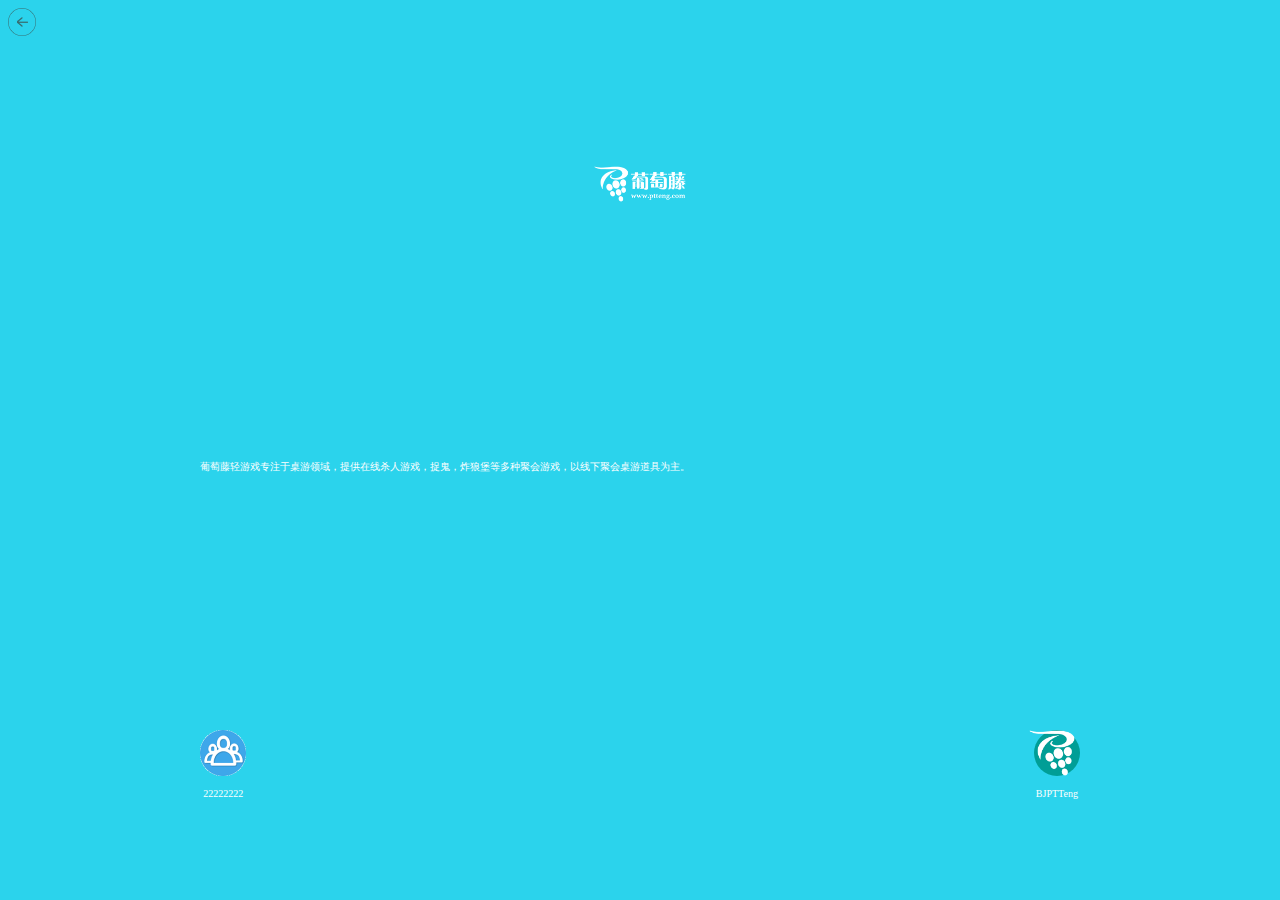
<file: task3/index.html>
<!DOCTYPE html>
<html lang="en">

<head>
    <meta charset="UTF-8">
    <meta name="viewport" content="width=device-width, initial-scale=1.0">
    <title>葡萄藤</title>
    <link rel="stylesheet" href="static.css">
</head>

<body>
    <div>
        <img alt=" " src="source/back_logo.png" style="width: 2.75rem; height: 2.75rem; border-width: 0px;">
    </div>

    <div class="main_content">
        <img alt=" " src="source/cite_logo.png" style="width: 9.25rem; height: 3.6rem; border-width: 0px;">
    </div>

    <div class="main_content">
        <p class="letter" style="text-align: left;">葡萄藤轻游戏专注于桌游领域，提供在线杀人游戏，捉鬼，炸狼堡等多种聚会游戏，以线下聚会桌游道具为主。</p>
    </div>

    <div class="main_content">
        <div class="bottom_logo" style="float: left;">
            <img alt=" " src="source/left_logo.png" class="left_logo">
            <p class="letter">22222222</p>
        </div>
        
        <div class="bottom_logo" style="float: right;">
            <img alt=" " src="source/right_logo.png" class="right_logo">
            <p class="letter">BJPTTeng</p>
        </div>
        
    </div>
</body>

</html>
</file>
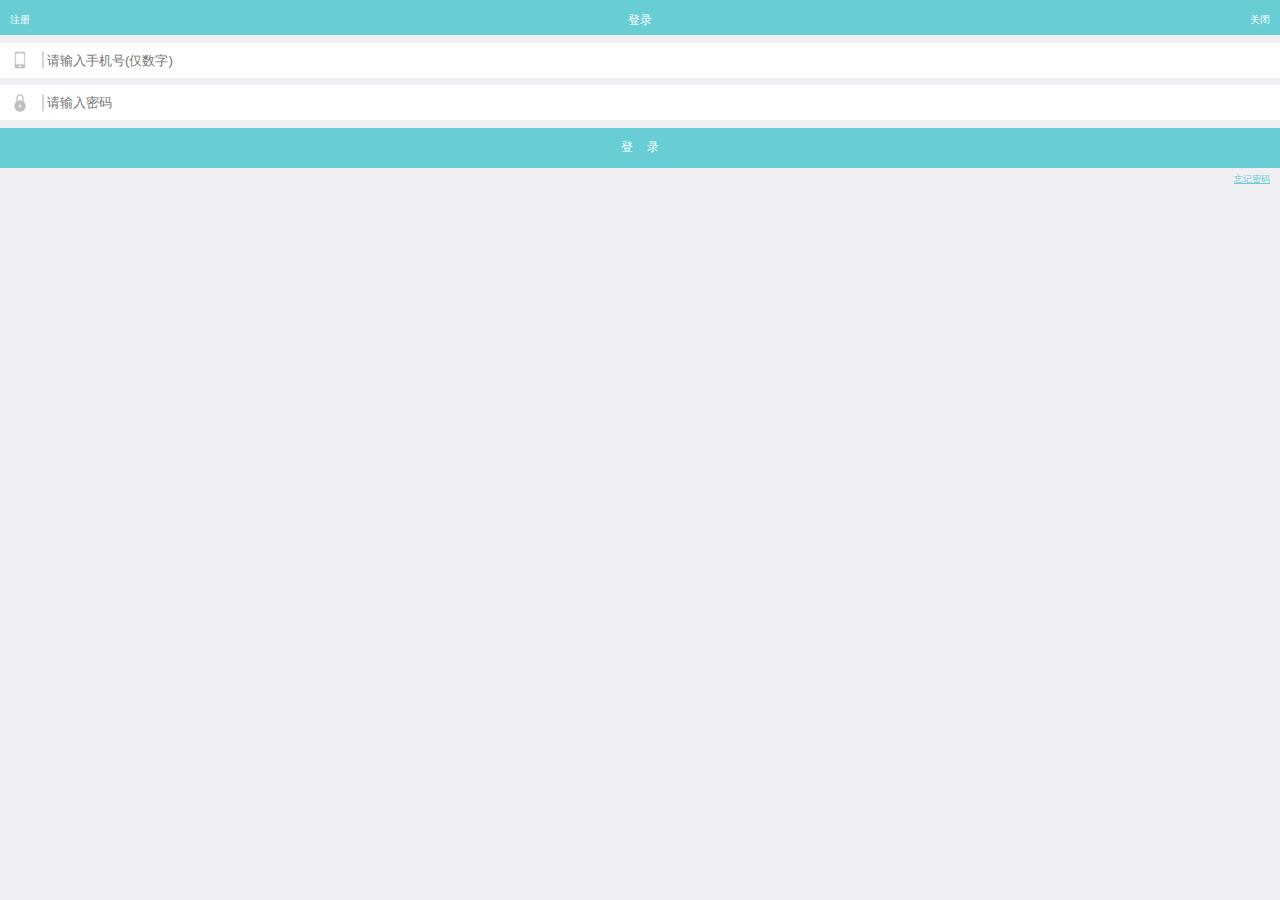
<file: task4/index.html>
<!DOCTYPE html>
<html lang="zh">

<head>
    <meta charset="UTF-8">
    <meta name="viewport" content="width=device-width, initial-scale=1.0">
    <title>登录页</title>
    <link rel="stylesheet" href="static.css">
</head>

<body>
    <header class="top">
        <div class="left_top">注册</div>
        <div class="center_top">登录</div>
        <div class="right_top">关闭</div>
    </header>

    <form action="" method="get">
        <div class="account">
            <img src="source/account_logo.png" alt="little phone" class="icons">
            <img src="source/line_logo.png" alt="vertical line" class="icons">
            <input type="text" placeholder="请输入手机号(仅数字)" pattern="[0-9]+" maxlength=11  class="enter">
        </div>

        <div class="passwd">
            <img src="source/passwd_logo.png" alt="little lock" class="icons">
            <img src="source/line_logo.png" alt="vertical line" class="icons">
            <input type="password" name="passwd" id="" placeholder="请输入密码" maxlength=11 class="enter">
        </div>

        <input type="submit" value="登    录" class="bottom">
    </form>

    <div class="forget_passwd">
        <a href="https://github.com/Ann-Holmes/it_css/tree/master/task4" target="_blank">忘记密码</a>
    </div>
</body>

</html>
</file>
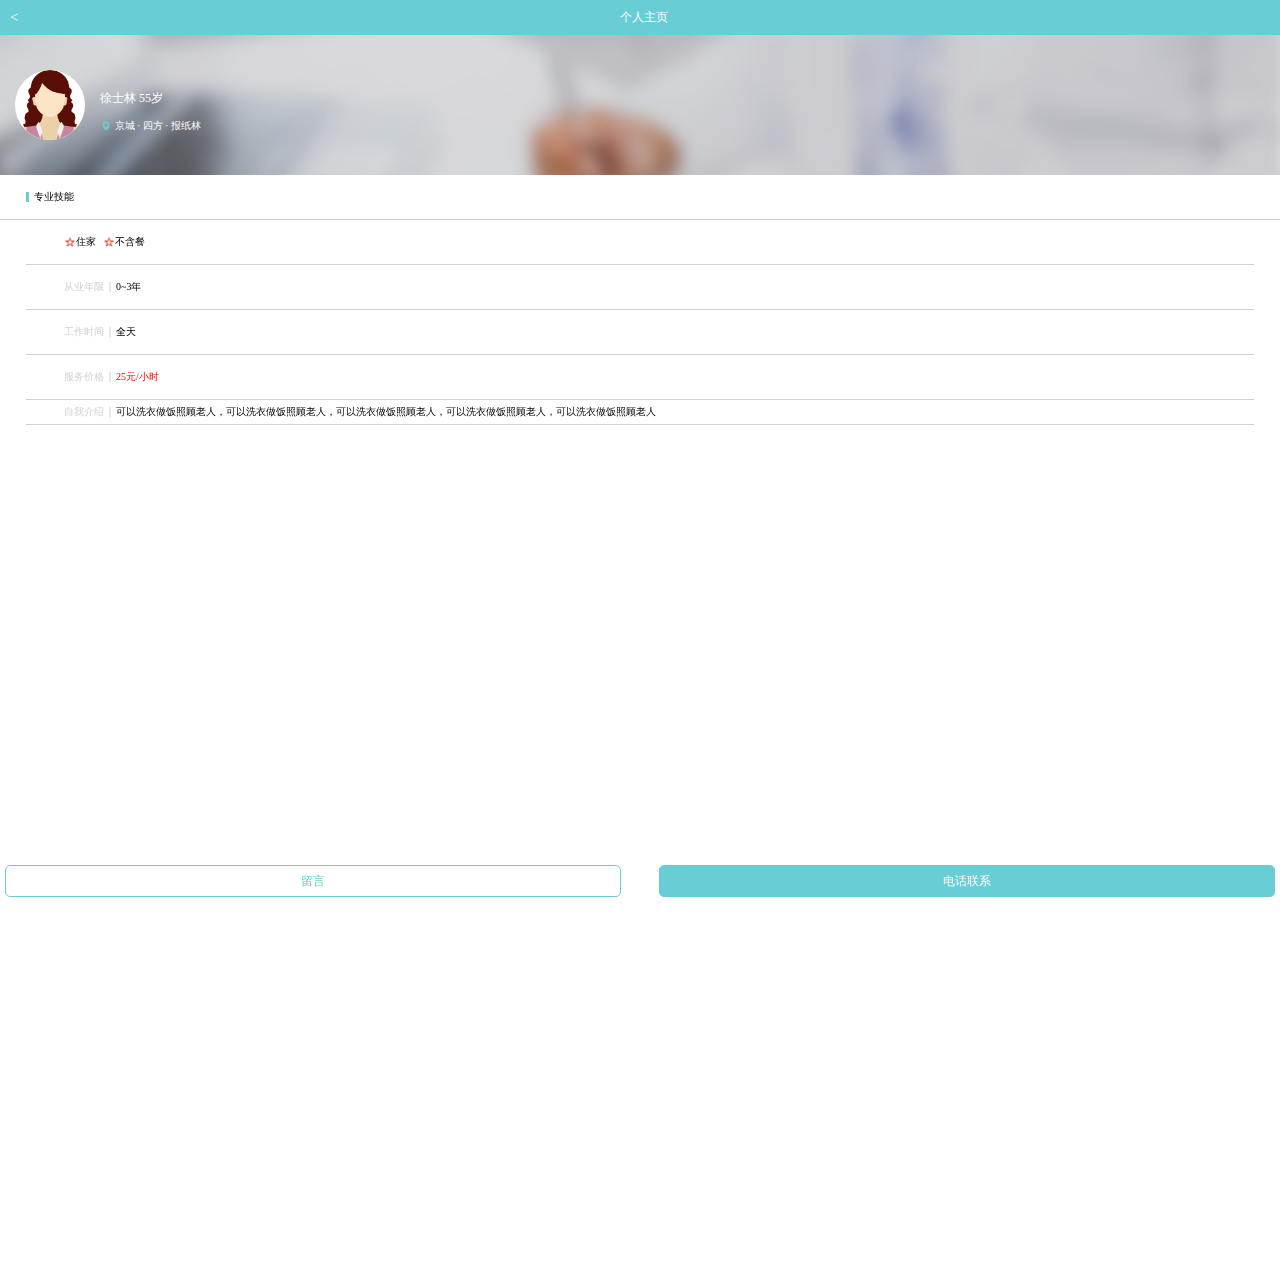
<file: task5/index.html>
<!DOCTYPE html>
<html lang="zh">

<head>
    <meta charset="UTF-8">
    <meta name="viewport" content="width=device-width, initial-scale=1.0">
    <title>护工页面</title>
    <link rel="stylesheet" href="style.css">
</head>

<body class="container">
    <header class="header">
        <p class="left_top">&lt;</p>
        <p class="center_top">个人主页</p>
        <p></p>
    </header>
    <!-- 为了保证上下固定, 中间滚动, 所以必须要使用mian标签 -->
    <div class="main"> 
        <div class="simple_intro">
            <img src="source/avatar.png" alt="avatar" class="avatar">
            <div>
                <p class="name">徐士林&nbsp;55岁</p>
                <img src="source/location.png" align="absmiddle" alt="location icon" class="icons">
                京城&nbsp;&middot;&nbsp;四方&nbsp;&middot;&nbsp;报纸林
            </div>
        </div>
        <div class="border_skill">
            <div class="skill">
                <div style="background-color: #68cdd5; width: 0.3rem; height: 1rem; float: left;"></div>
                &nbsp;&nbsp;专业技能
            </div>
        </div>
        <div class="border_content">
            <div class="content">
                <img src="source/pentangle.png" alt="star" class="icons"> 住家&nbsp;&nbsp;&nbsp;
                <img src="source/pentangle.png" alt="star" class="icons"> 不含餐
            </div>
        </div>
        <div class="border_content">
            <div class="sub_content">
                <p class="items_left">从业年限</p>
                <img src="source/line.png" alt="vertical line" class="icons">
                <p>0~3年</p>
            </div>
        </div>
        <div class="border_content">
            <div class="sub_content">
                <p class="items_left">工作时间</p>
                <img src="source/line.png" alt="vertical line" class="icons">
                <p>全天</p>
            </div>
        </div>
        <div class="border_content">
            <div class="sub_content">
                <p class="items_left">服务价格</p>
                <img src="source/line.png" alt="vertical line" class="icons">
                <p class="price">25元/小时</p>
            </div>
        </div>
        <div class="border_content">
            <div class="sub_content">
                <div class="items_left">自我介绍</div>
                <img src="source/line.png" alt="vertical line" class="icons">
                <div class="items_right">可以洗衣做饭照顾老人，可以洗衣做饭照顾老人，可以洗衣做饭照顾老人，可以洗衣做饭照顾老人，可以洗衣做饭照顾老人</div>
            </div>
        </div>
    </div>
    <footer class="footer">
        <div class="bottom_left">留言</div>
        <div class="bottom_right">电话联系</div>
    </footer>
</body>

</html>
</file>
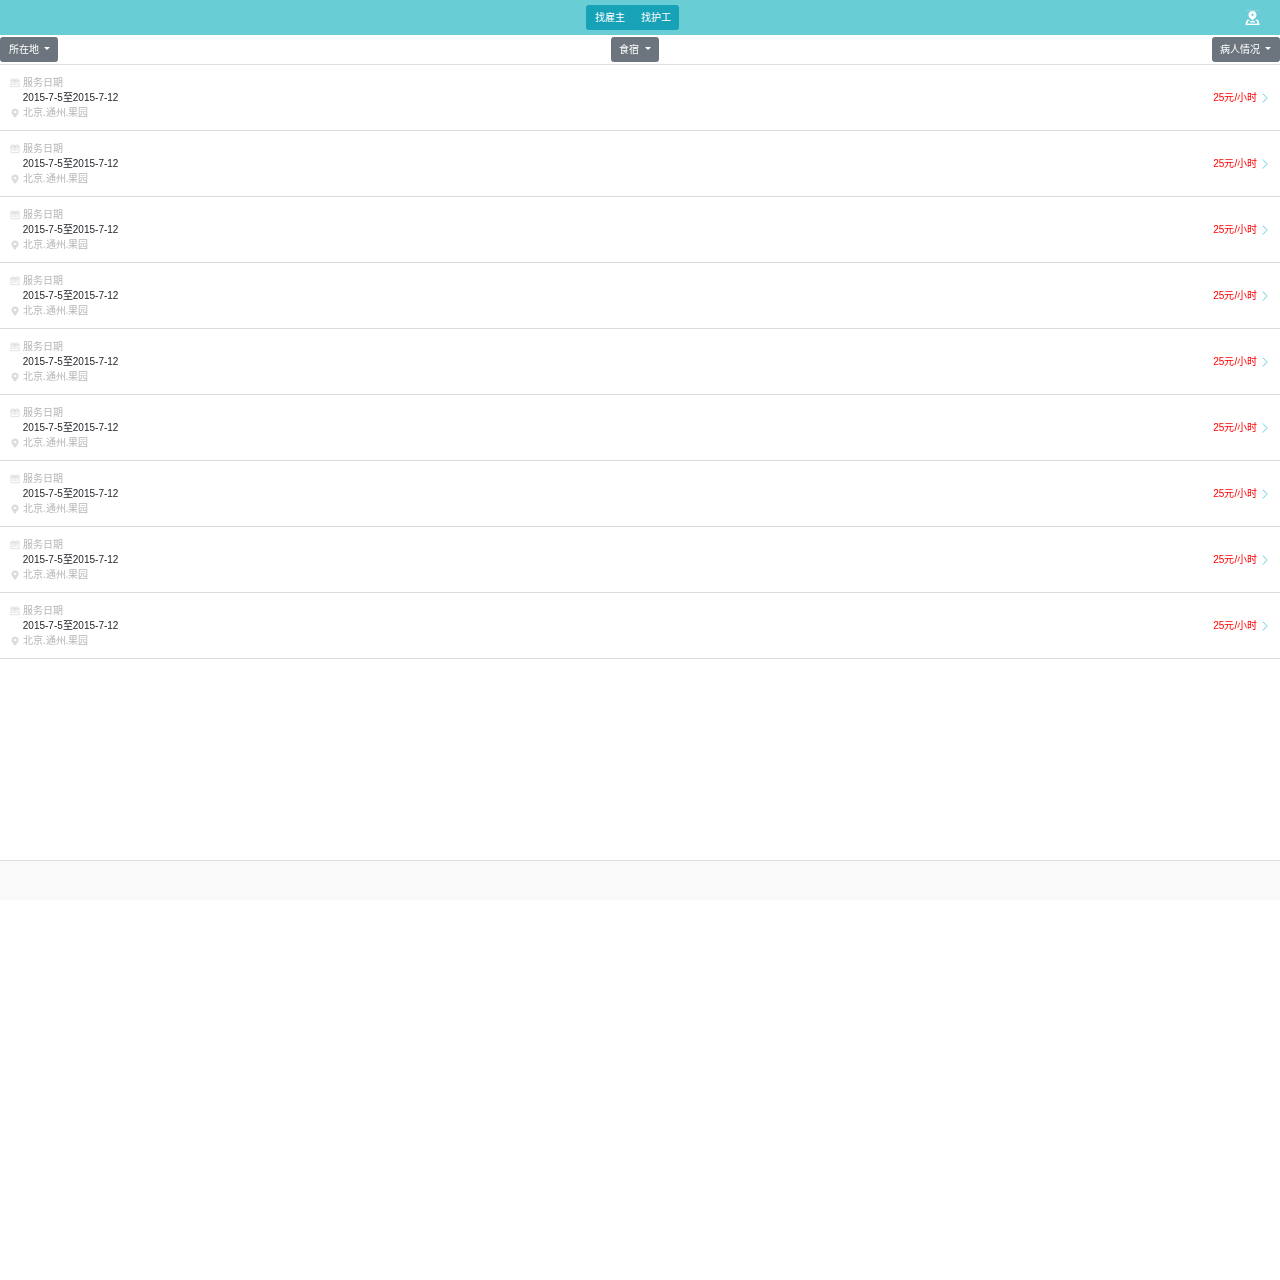
<file: task6/index.html>
<!DOCTYPE html>
<html lang="zh-CN">

<head>
    <meta charset="utf-8">
    <meta http-equiv="X-UA-Compatible" content="IE=edge">
    <meta name="viewport" content="width=device-width, initial-scale=1">
    <!-- 上述3个meta标签*必须*放在最前面，任何其他内容都*必须*跟随其后！ -->
    <title>护工列表</title>

    <!-- Bootstrap -->
    <link href="css/bootstrap.min.css" rel="stylesheet">
    <link rel="stylesheet" href="css/bootstrap-grid.min.css">
    <link rel="stylesheet" href="style.css">
    <!-- HTML5 shim 和 Respond.js 是为了让 IE8 支持 HTML5 元素和媒体查询（media queries）功能 -->
    <!-- 警告：通过 file:// 协议（就是直接将 html 页面拖拽到浏览器中）访问页面时 Respond.js 不起作用 -->
    <!--[if lt IE 9]>
      <script src="https://cdn.jsdelivr.net/npm/html5shiv@3.7.3/dist/html5shiv.min.js"></script>
      <script src="https://cdn.jsdelivr.net/npm/respond.js@1.4.2/dest/respond.min.js"></script>
    <![endif]-->
</head>

<body class="my_container">
    <nav class="header bar">
        <div class="left_top"></div>
        <div class="btn-group" role="group" aria-label="Basic example">
            <button type="button" class="btn btn-info">找雇主</button>
            <button type="button" class="btn btn-info">找护工</button>
        </div>
        <div class="icons map_location"></div>
    </nav>
    <nav class="header status">
        <button class="btn btn-secondary dropdown-toggle" type="button">
            所在地
        </button>
        <button class="btn btn-secondary dropdown-toggle" type="button">
            食宿
        </button>
        <button class="btn btn-secondary dropdown-toggle" type="button">
            病人情况
        </button>
    </nav>
    <div class="main">
        <div class="items">
            <div class="date-and-location">
                <div class="icons calender"></div>&nbsp;服务日期
            </div>
            <div style="display: flex;justify-content: space-between;">
                <div class="details details-left">
                    <div class="blank"></div>&nbsp;2015-7-5至2015-7-12
                </div>
                <div class="details details-right red">
                    25元/小时&nbsp;<div class="icons arrow"></div>
                </div>
            </div>
            <div class="date-and-location">
                <div class="icons location"></div>&nbsp;北京.通州.果园
            </div>
        </div>
        <div class="items">
            <div class="date-and-location">
                <div class="icons calender"></div>&nbsp;服务日期
            </div>
            <div style="display: flex;justify-content: space-between;">
                <div class="details details-left">
                    <div class="blank"></div>&nbsp;2015-7-5至2015-7-12
                </div>
                <div class="details details-right red">
                    25元/小时&nbsp;<div class="icons arrow"></div>
                </div>
            </div>
            <div class="date-and-location">
                <div class="icons location"></div>&nbsp;北京.通州.果园
            </div>
        </div>
        <div class="items">
            <div class="date-and-location">
                <div class="icons calender"></div>&nbsp;服务日期
            </div>
            <div style="display: flex;justify-content: space-between;">
                <div class="details details-left">
                    <div class="blank"></div>&nbsp;2015-7-5至2015-7-12
                </div>
                <div class="details details-right red">
                    25元/小时&nbsp;<div class="icons arrow"></div>
                </div>
            </div>
            <div class="date-and-location">
                <div class="icons location"></div>&nbsp;北京.通州.果园
            </div>
        </div>
        <div class="items">
            <div class="date-and-location">
                <div class="icons calender"></div>&nbsp;服务日期
            </div>
            <div style="display: flex;justify-content: space-between;">
                <div class="details details-left">
                    <div class="blank"></div>&nbsp;2015-7-5至2015-7-12
                </div>
                <div class="details details-right red">
                    25元/小时&nbsp;<div class="icons arrow"></div>
                </div>
            </div>
            <div class="date-and-location">
                <div class="icons location"></div>&nbsp;北京.通州.果园
            </div>
        </div>
        <div class="items">
            <div class="date-and-location">
                <div class="icons calender"></div>&nbsp;服务日期
            </div>
            <div style="display: flex;justify-content: space-between;">
                <div class="details details-left">
                    <div class="blank"></div>&nbsp;2015-7-5至2015-7-12
                </div>
                <div class="details details-right red">
                    25元/小时&nbsp;<div class="icons arrow"></div>
                </div>
            </div>
            <div class="date-and-location">
                <div class="icons location"></div>&nbsp;北京.通州.果园
            </div>
        </div>
        <div class="items">
            <div class="date-and-location">
                <div class="icons calender"></div>&nbsp;服务日期
            </div>
            <div style="display: flex;justify-content: space-between;">
                <div class="details details-left">
                    <div class="blank"></div>&nbsp;2015-7-5至2015-7-12
                </div>
                <div class="details details-right red">
                    25元/小时&nbsp;<div class="icons arrow"></div>
                </div>
            </div>
            <div class="date-and-location">
                <div class="icons location"></div>&nbsp;北京.通州.果园
            </div>
        </div>
        <div class="items">
            <div class="date-and-location">
                <div class="icons calender"></div>&nbsp;服务日期
            </div>
            <div style="display: flex;justify-content: space-between;">
                <div class="details details-left">
                    <div class="blank"></div>&nbsp;2015-7-5至2015-7-12
                </div>
                <div class="details details-right red">
                    25元/小时&nbsp;<div class="icons arrow"></div>
                </div>
            </div>
            <div class="date-and-location">
                <div class="icons location"></div>&nbsp;北京.通州.果园
            </div>
        </div>
        <div class="items">
            <div class="date-and-location">
                <div class="icons calender"></div>&nbsp;服务日期
            </div>
            <div style="display: flex;justify-content: space-between;">
                <div class="details details-left">
                    <div class="blank"></div>&nbsp;2015-7-5至2015-7-12
                </div>
                <div class="details details-right red">
                    25元/小时&nbsp;<div class="icons arrow"></div>
                </div>
            </div>
            <div class="date-and-location">
                <div class="icons location"></div>&nbsp;北京.通州.果园
            </div>
        </div>
        <div class="items">
            <div class="date-and-location">
                <div class="icons calender"></div>&nbsp;服务日期
            </div>
            <div style="display: flex;justify-content: space-between;">
                <div class="details details-left">
                    <div class="blank"></div>&nbsp;2015-7-5至2015-7-12
                </div>
                <div class="details details-right red">
                    25元/小时&nbsp;<div class="icons arrow"></div>
                </div>
            </div>
            <div class="date-and-location">
                <div class="icons location"></div>&nbsp;北京.通州.果园
            </div>
        </div>
    </div>

    <footer class="footer"></footer>

    <!-- jQuery (Bootstrap 的所有 JavaScript 插件都依赖 jQuery，所以必须放在前边) -->
    <script src="https://cdn.jsdelivr.net/npm/jquery@1.12.4/dist/jquery.min.js"></script>
    <!-- 加载 Bootstrap 的所有 JavaScript 插件。你也可以根据需要只加载单个插件。 -->
    <script src="js/bootstrap.min.js"></script>
</body>

</html>
</file>
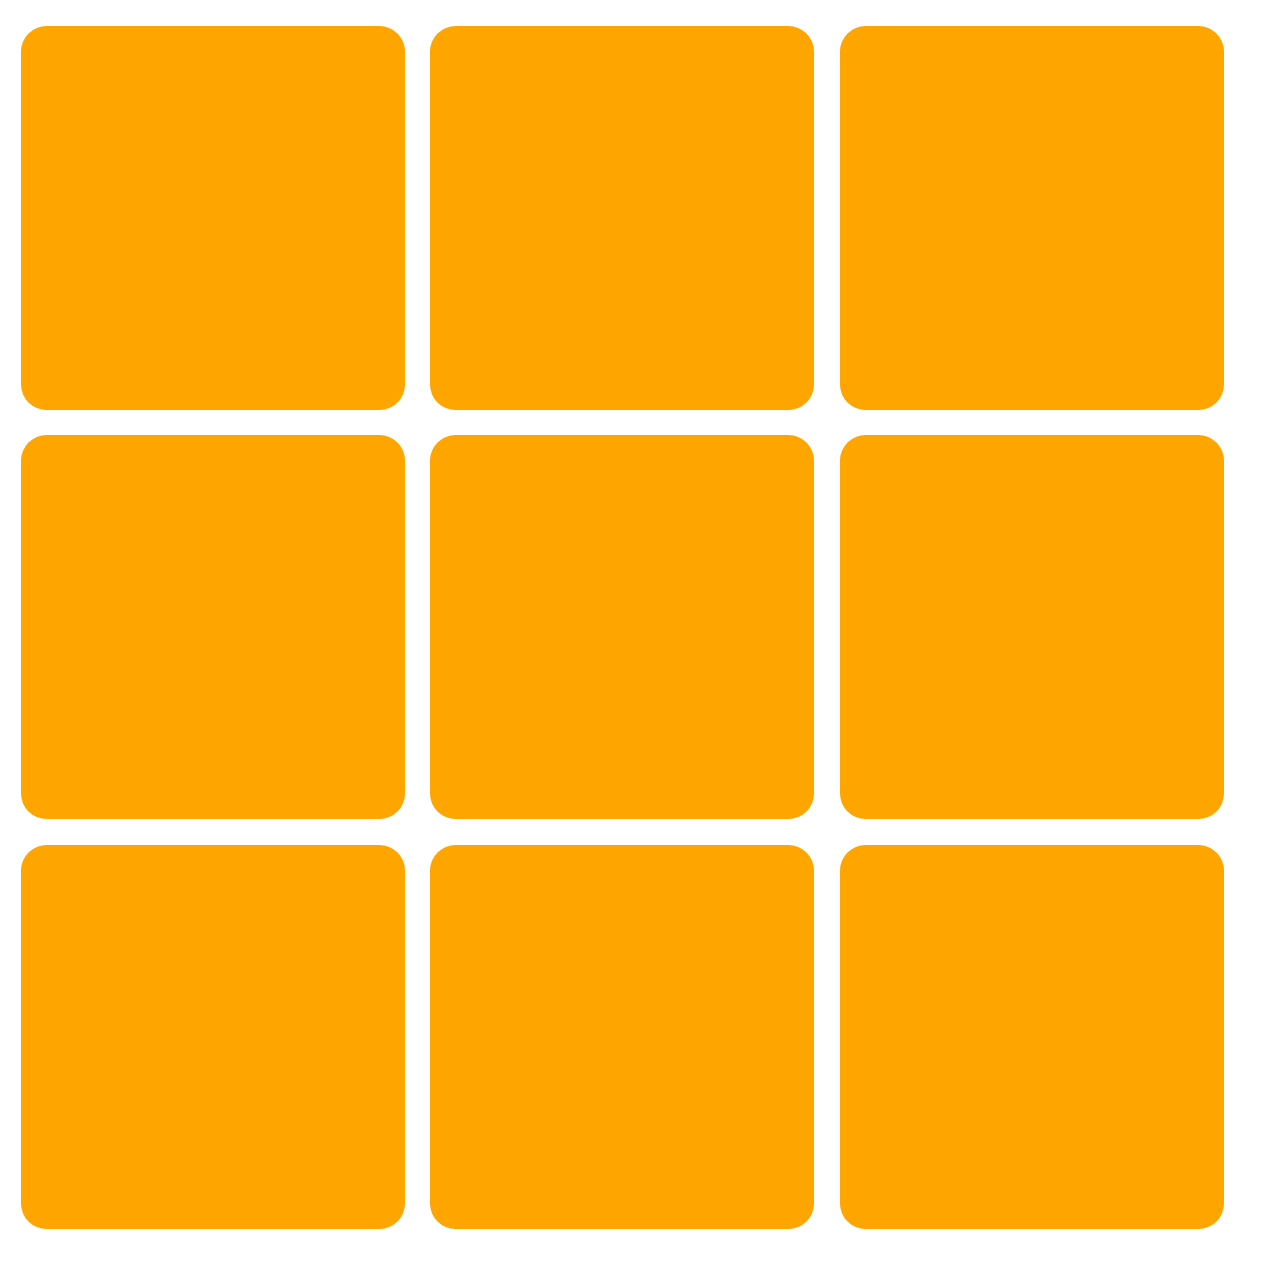
<file: task1/code/index.html>
<!DOCTYPE html>
<html lang="en">

<head>
    <meta charset="UTF-8">
    <meta name="viewport" content="width=device-width, initial-scale=1.0">
    <title>task1</title>
    <link rel="stylesheet" href="static.css">
</head>

<body>
    <div class='self_fit'>
        <div class="row_blank">
            <div class="col_blank"></div>
            <div class="col_blank"></div>
            <div class="col_blank"></div>
        </div>

        <div class="row_blank">
            <div class="col_blank"></div>
            <div class="col_blank"></div>
            <div class="col_blank"></div>
        </div>

        <div class="row_blank">
            <div class="col_blank"></div>
            <div class="col_blank"></div>
            <div class="col_blank"></div>
        </div>
    </div>
</body>

</html>
</file>
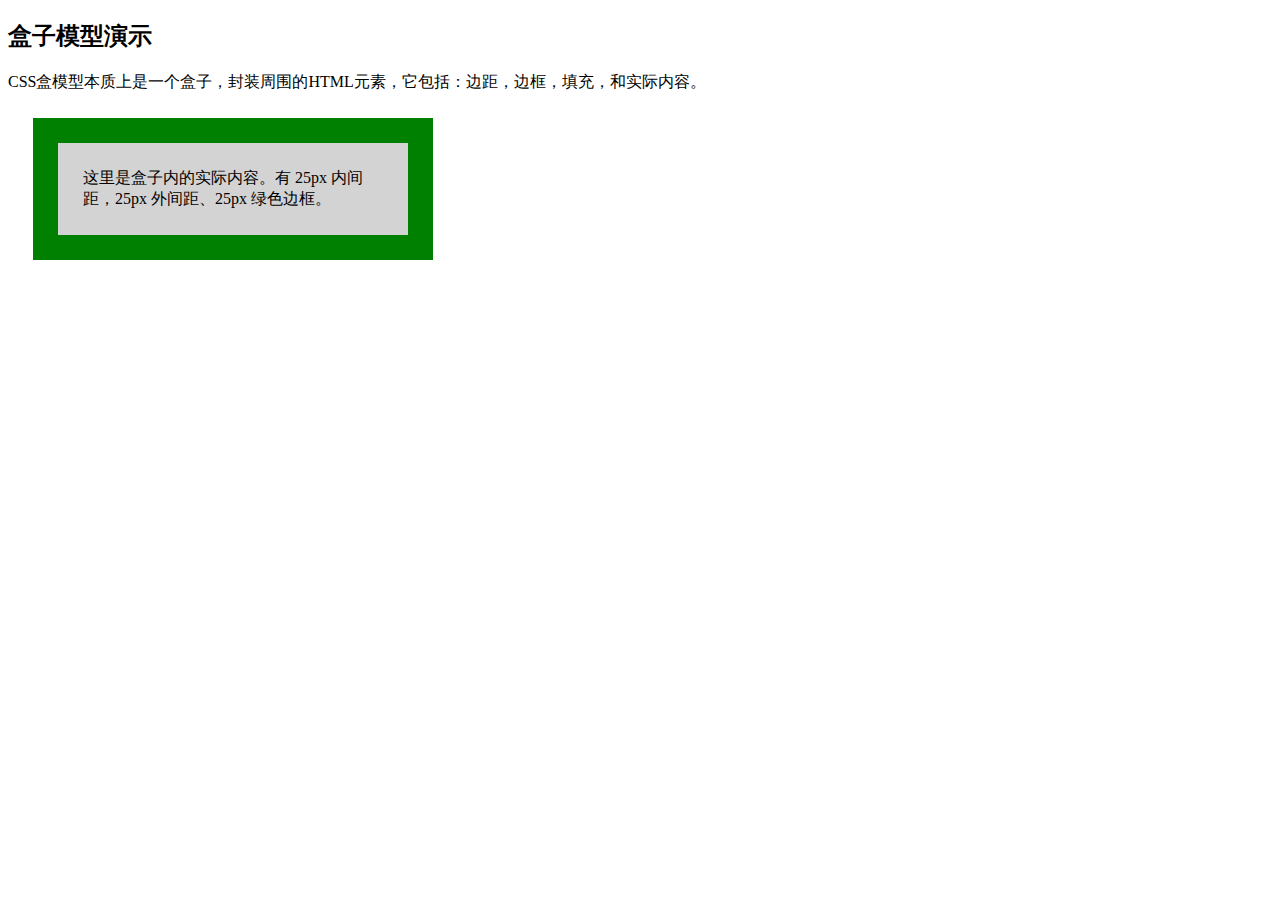
<file: task1/my_trying_code/box_model.html>
<!DOCTYPE html>
<html lang="en">

<head>
    <meta charset="UTF-8">
    <meta name="viewport" content="width=device-width, initial-scale=1.0">
    <title>Document</title>
    <title>菜鸟教程(runoob.com)</title>
    <style>
        div {
            background-color: lightgrey;
            width: 300px;
            border: 25px solid green;
            padding: 25px;
            margin: 25px;
        }
    </style>

</head>

<body>

    <h2>盒子模型演示</h2>

    <p>CSS盒模型本质上是一个盒子，封装周围的HTML元素，它包括：边距，边框，填充，和实际内容。</p>

    <div>这里是盒子内的实际内容。有 25px 内间距，25px 外间距、25px 绿色边框。</div> <br />

</body>

</html>
</file>
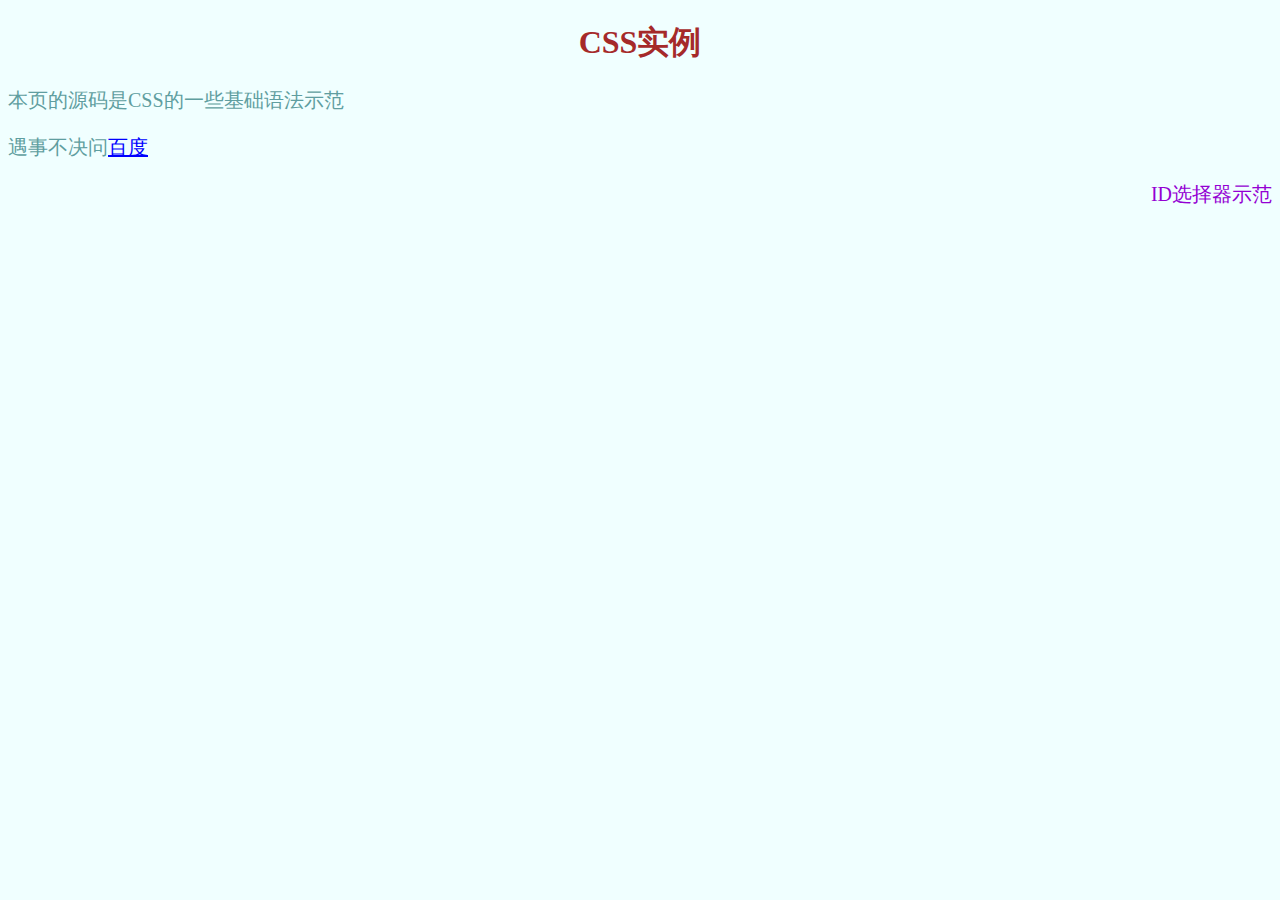
<file: task1/my_trying_code/external_style_sheet.html>
<!DOCTYPE html>
<html lang="en">

<head>
    <meta charset="UTF-8">
    <meta name="viewport" content="width=device-width, initial-scale=1.0">
    <meta name="keywords" content="News, lalaal, hello">
    <meta name="description" content="buubububububusldjflsdjflksidfuioaudigoasdiofjiadfiojsidf">
    <title>Document</title>
    <!-- 此处不需要加type="text/css" -->
    <link rel="stylesheet" href="mystyle.css" />
</head>

<body link="blue" alink="red" vlink="green">
    <h1>CSS实例</h1>
    <p>本页的源码是CSS的一些基础语法示范</p>
    <p>
        遇事不决问<a href="http://www.baidu.com">百度</a>
    </p>
    <p id=para1>ID选择器示范</p>

</body>

</html>
</file>
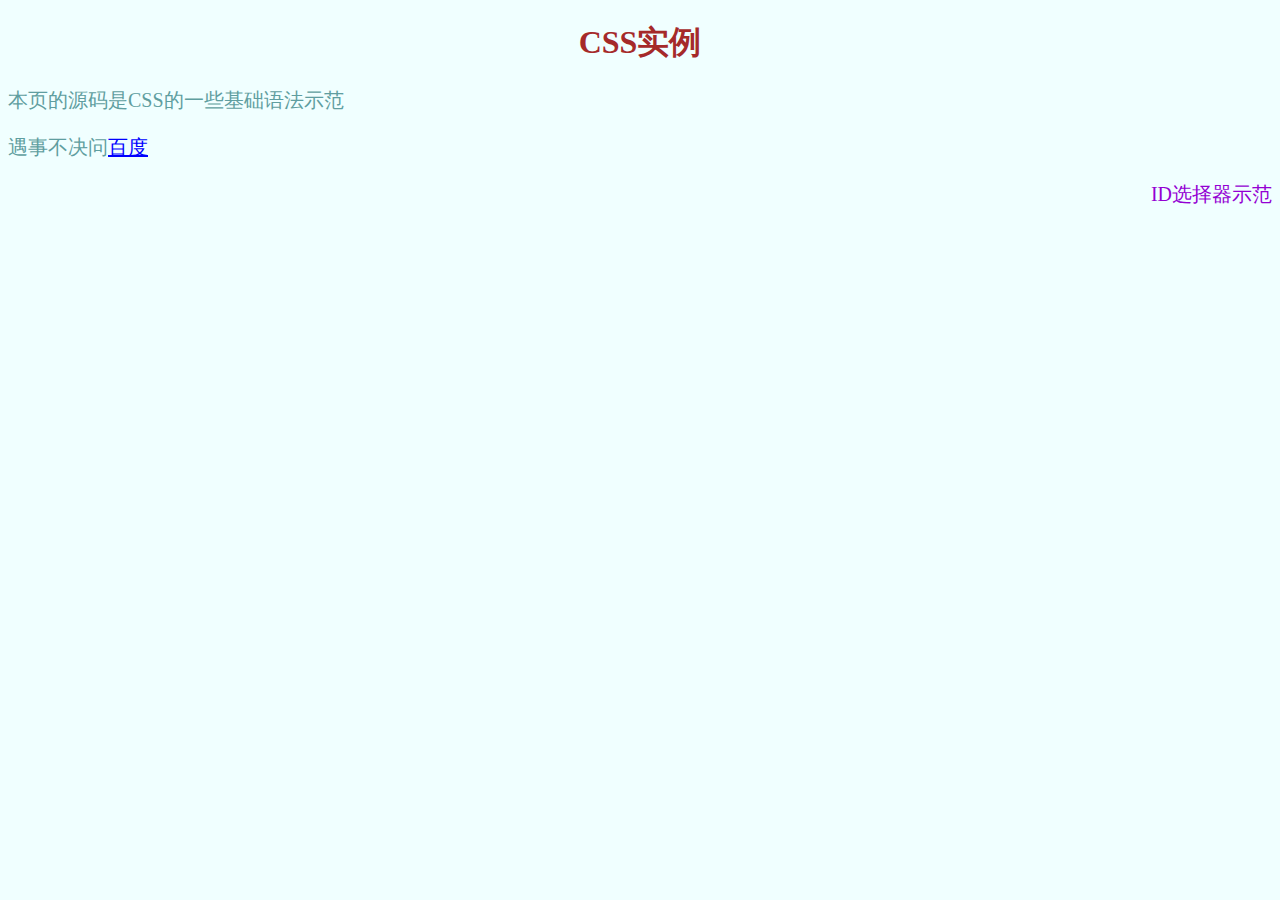
<file: task1/my_trying_code/Internal_stle_sheet.html>
<!DOCTYPE html>
<html lang="en">

<head>
    <meta charset="UTF-8">
    <meta name="viewport" content="width=device-width, initial-scale=1.0">
    <meta name="keywords" content="News, lalaal, hello">
    <meta name="description" content="buubububububusldjflsdjflksidfuioaudigoasdiofjiadfiojsidf">
    <title>Document</title>
    <style>
        body {
            background-color: azure;
        }

        h1 {
            color: brown;
            text-align: center;
        }

        /* 注释的方式 */
        p {
            color: cadetblue;
            font-family: 'Times New Roman';
            font-size: 20px;
        }

        /* ID选择器 */
        #para1 {
            text-align: right;
            color: darkviolet;
        }
    </style>
</head>

<body link="blue" alink="red" vlink="green">
    <h1>CSS实例</h1>
    <p>本页的源码是CSS的一些基础语法示范</p>
    <p>
        遇事不决问<a href="http://www.baidu.com">百度</a>
    </p>
    <p id=para1>ID选择器示范</p>

</body>

</html>
</file>
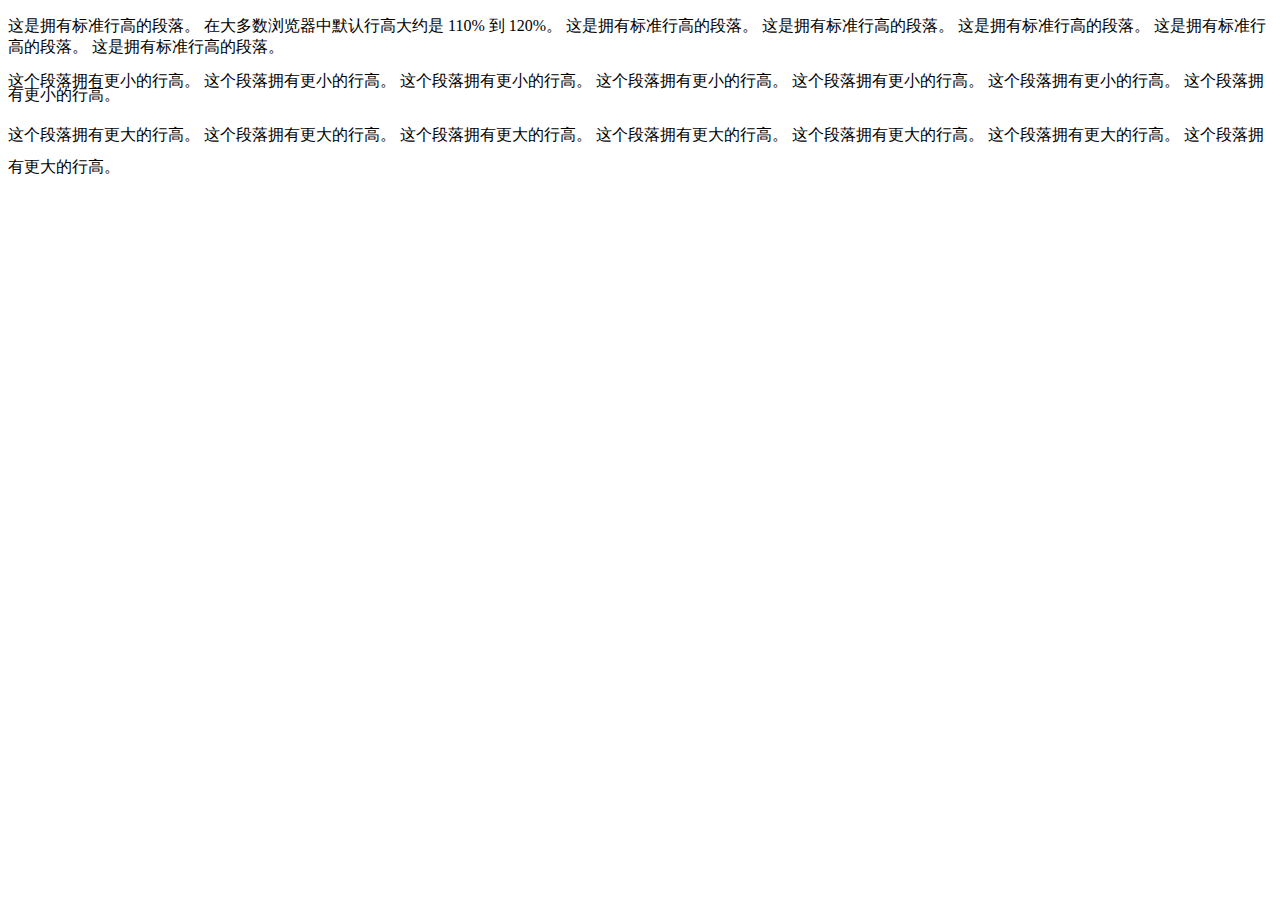
<file: task1/my_trying_code/percent_blank.html>
<!DOCTYPE html>
<html lang="en">

<head>
    <meta charset="UTF-8">
    <meta name="viewport" content="width=device-width, initial-scale=1.0">
    <title>Document</title>
    <style type="text/css">
        p.small {
            line-height: 90%
        }

        p.big {
            line-height: 200%
        }
    </style>
</head>

<body>
    <p>
        这是拥有标准行高的段落。
        在大多数浏览器中默认行高大约是 110% 到 120%。
        这是拥有标准行高的段落。
        这是拥有标准行高的段落。
        这是拥有标准行高的段落。
        这是拥有标准行高的段落。
        这是拥有标准行高的段落。
    </p>

    <p class="small">
        这个段落拥有更小的行高。
        这个段落拥有更小的行高。
        这个段落拥有更小的行高。
        这个段落拥有更小的行高。
        这个段落拥有更小的行高。
        这个段落拥有更小的行高。
        这个段落拥有更小的行高。
    </p>

    <p class="big">
        这个段落拥有更大的行高。
        这个段落拥有更大的行高。
        这个段落拥有更大的行高。
        这个段落拥有更大的行高。
        这个段落拥有更大的行高。
        这个段落拥有更大的行高。
        这个段落拥有更大的行高。
    </p>

</body>
</file>
<file: task3/static.css>
html {
    font-size: 62.5%;
}

body {
    background-color: #2bd3ec;
}


p.letter {
    color: white;
}

div.main_content {
    text-align: center;
    margin-left: 15vw;
    margin-right: 15vw;
    margin-top: 10vw;
    margin-bottom: 20vw;
}

.bottom_logo {
    width: 4.625rem;
    height: 4.625rem;
    background-color: #009e96;
    border-radius: 4.625rem;
    border: 0rem;
}

.left_logo {
    width: 4.625rem;
    height: 4.625rem;
}

.right_logo {
    width: 4.625rem;
    height: 4.625rem;
    position: relative; 
    right: 0.5rem;
    /* top: 0.2rem; */
}
</file>
<file: task4/static.css>
html {
    font-size: 62.5%;
}

body {
    background-color: #efeff4;
    margin: 0vw;
    border: 0vw;
}

.top, .bottom {
    background-color: #68cdd5;
    color: white;
    width: 100vw;
}

.top {
    height: 3.5rem;
    position: absolute;
    top: 0rem;
}

.bottom {
    height: 4rem;
    text-align: center;
    font-size: 1.2rem;
    outline: none;
    border: none;
    white-space: pre;
    position: absolute;
    top: 12.75rem;
}

.left_top, .right_top {
    width: 35vw;
    float: left;
}

.left_top {
    text-align: left;
    position: relative;
    left: 1rem;
    top: 1.25rem;
}

.right_top {
    text-align: right;
    position: relative;
    right: 1rem;
    top: 1.25rem;
}

.center_top {
    width: 30vw;
    float: left;
    text-align: center;
    position: relative;
    top: 1.15rem;
    font-size: 1.2rem;
}

.icons {
    width: 2rem;
    height: 2rem;
    position: relative;
    left: 1rem;
    top: 0.75rem
}

.account, .passwd {
    height: 3.5rem;
    width: 100vw;
    background-color: white;
    margin-top: 0.75rem;
    margin-bottom: 0.75rem;
}

.account {
    position: absolute;
    top: 3.5rem;
}

.passwd {
    position: absolute;
    top: 7.75rem;
}

.forget_passwd {
    font-size: 0.9rem;
    text-align: right;
    position: absolute;
    top: 17.25rem;
    right: 1rem;
}

a:link {
    color: #68cdd5;
    text-decoration: underline;
}

a:visited {
    color: #68cdd5;
    text-decoration: underline;
}

.enter {
    outline: none;
    border: none;
    vertical-align: middle;
}
</file>
<file: task5/style.css>
html {
    height: 100vw;
    font-size: 62.5%;
}

body {
    height: 100vw;
    margin: 0;
    border: 0;
    background-color: white;
}

.header {
    display: flex;
    justify-content: space-between;
    align-items: center;
    position: fixed;
    top: 0;
    width: 100vw;
    height: 3.5rem;
    background-color: #68cdd5;
    color: white;
}

.container {
    display: -webkit-box;
    /* 老版本语法: Safari, iOS, Android browser, older WebKit browsers. */
    display: -moz-box;
    /* 老版本语法: Firefox (buggy) */
    display: -ms-flexbox;
    /* 混合版本语法: IE 10 */
    display: -webkit-flex;
    /* 新版本语法: Chrome 21+ */
    display: flex;
    /* 新版本语法: Opera 12.1, Firefox 22+ */
    -moz-flex-direction: column;
    /* firefox */
    -webkit-flex-direction: column;
    /* safair,opera,chorme */
    flex-direction: column;
    -webkit-box-orient: vertical;
    -webkit-flex-wrap: nowrap;
    /*Safari,Opera,Chrome*/
    flex-wrap: nowrap;
    -webkit-box-pack: justify;
    -webkit-justify-content: space-between;
    -moz-justify-content: space-between;
    justify-content: space-between;
    width: 100%;
    height: 100%;
}

.footer {
    display: flex;
    justify-content: space-between;
    position: fixed;
    bottom: 0;
    font-size: 1.2rem;
    width: 100vw;
    height: 4rem;
    /* background-color: #ff0000; */
}

.main {
    -webkit-box-flex: 1;
    -webkit-flex: 1;
    -ms-flex: 1;
    flex: 1;
    position: absolute;
    top: 3.5rem;
    bottom: 4rem;
    width: 100vw;
    overflow-x: hidden;
    overflow-y: auto;
    overflow-scrolling: touch;
    -webkit-overflow-scrolling: touch;
}

.bottom_left,
.bottom_right {
    display: flex;
    align-items: center;
    justify-content: center;
    height: 3rem;
    width: 48vw;
    margin: 0.5rem 0.5rem;
    border: 0.1rem solid #68cdd5;
    border-radius: 0.5rem;
    background-color: #ffffff;
    color: #68cdd5;
}

.bottom_right {
    background-color: #68cdd5;
    color: #ffffff;
}

.left_top {
    text-align: left;
    position: relative;
    left: 1rem;
    font-size: 1.5rem;
}

.center_top {
    text-align: center;
    font-size: 1.2rem;
}

.simple_intro {
    display: flex;
    justify-content: start;
    align-items: center;
    width: 100vw;
    height: 14rem;
    background-image: url(source/background.png);
    background-size: cover;
    background-position: center;
    background-color: #dfdfdf;
    color: #ffffff;
}

.avatar {
    width: 7rem;
    height: 7rem;
    margin: 1.5rem;
    border-radius: 3.5rem;
    background-color: #ffffff;
}

.name {
    font-size: 1.2rem;
}

.line {
    width: 2rem;
    height: 2rem;
}

.icons {
    width: 1.2rem;
    height: 1.2rem;
}

.border_skill,
.border_content {
    border-width: 0 0 0.05rem;
    border-bottom-style: solid;
    border-color: #d0d0d0;
}

.border_content {
    position: relative;
    width: 96vw;
    left: 2vw;
    right: 2vw;
}

.skill,
.content,
.sub_content {
    display: flex;
    justify-content: start;
    align-items: center;
    position: relative;
    margin: 1.5rem 0;
}

.skill {
    left: 2vw;
}

.content,
.sub_content {
    left: 3vw;
    right: 3vw;
    width: 94vw;
}

.sub_content {
    margin: 0.5rem 0;
}

.items_left {
    width: 4rem;
    color: #d0d0d0;
}

.items_right {
    flex: 1;
}

.price {
    color: #ff0000;
}
</file>
<file: task6/style.css>
/* 基本定义 */
html {
    height: 100vw;
    font-size: 62.5%;
}

body {
    height: 100vw;
    margin: 0;
    border: 0;
    background-color: white;
}

.my_container {
    display: -webkit-box;
    /* 老版本语法: Safari, iOS, Android browser, older WebKit browsers. */
    display: -moz-box;
    /* 老版本语法: Firefox (buggy) */
    display: -ms-flexbox;
    /* 混合版本语法: IE 10 */
    display: -webkit-flex;
    /* 新版本语法: Chrome 21+ */
    display: flex;
    /* 新版本语法: Opera 12.1, Firefox 22+ */
    -moz-flex-direction: column;
    /* firefox */
    -webkit-flex-direction: column;
    /* safair,opera,chorme */
    flex-direction: column;
    -webkit-box-orient: vertical;
    -webkit-flex-wrap: nowrap;
    /*Safari,Opera,Chrome*/
    flex-wrap: nowrap;
    -webkit-box-pack: justify;
    -webkit-justify-content: space-between;
    -moz-justify-content: space-between;
    justify-content: space-between;
    width: 100%;
    height: 100%;
}

.icons {
    background: url(source/icons.png) no-repeat;
    background-size: 100% 700%;
}

/* 头部 */
.header {
    display: flex;
    justify-content: space-between;
    align-items: center;
    width: 100vw;
}

.bar {
    position: fixed;
    top: 0;
    height: 3.5rem;
    background-color: #68cdd5;
    color: white;
}

.status {
    position: absolute;
    top: 3.5rem;
    height: 3rem;
    border-width: 0 0 0.01rem;
    border-bottom-style: solid;
    border-color: #dfdfdf;
}

/* 底部 */
.footer {
    display: flex;
    justify-content: space-between;
    position: fixed;
    bottom: 0;
    font-size: 1.2rem;
    width: 100vw;
    height: 4rem;
    border-width: 0.01rem 0 0;
    border-top-style: solid;
    border-color: #dfdfdf;
    background-color: #f9f9f9;
}

.bottom_left,
.bottom_right {
    display: flex;
    align-items: center;
    justify-content: center;
    height: 3rem;
    width: 48vw;
    margin: 0.5rem 0.5rem;
    border: 0.1rem solid #68cdd5;
    border-radius: 0.5rem;
    background-color: #ffffff;
    color: #68cdd5;
}

.bottom_right {
    background-color: #68cdd5;
    color: #ffffff;
}

.left_top {
    text-align: left;
    position: relative;
    left: 1rem;
    font-size: 1.5rem;
}

.center_top {
    text-align: center;
    font-size: 1.2rem;
}

/* 中间部分的容器 */
.main {
    -webkit-box-flex: 1;
    -webkit-flex: 1;
    -ms-flex: 1;
    flex: 1;
    position: absolute;
    top: 6.5rem;
    bottom: 4rem;
    width: 100vw;
    overflow-x: hidden;
    overflow-y: auto;
    overflow-scrolling: touch;
    -webkit-overflow-scrolling: touch;
}


/* 条目的定义 */
.items {
    padding: 1rem;
    border-width: 0 0 0.05rem;
    border-bottom-style: solid;
    border-color: #dbdbdb;
}

.date-and-location {
    display: flex;
    align-items: center;
    color: #b6b6b6;
}

.details {
    display: flex;
    align-items: center;

}

.details-left {
    text-align: left;
}

.details-right {
    text-align: right;
}

/* 图标 */
.blank {
    width: 1rem;
    height: 1rem;
}

.map_location {
    position: relative;
    right: 2rem;
    width: 1.5rem;
    height: 1.5rem;
    background-position: 0 -1.3rem;
    background-size: cover;
    background-color: transparent;
}

.calender {
    position: relative;
    width: 1rem;
    height: 1rem;
    background-position: 0 0;
    background-size: cover;
    background-color: transparent;
}

.location {
    position: relative;
    width: 1rem;
    height: 1rem;
    background-position: 0 83%;
    background-size: cover;
    background-color: transparent;
}

.arrow {
    width: 1rem;
    height: 1rem;
    background-position: 0 100%;
    background-size: cover;
    background-color: transparent;
}

/* 颜色 */
.dark-green {
    background-color: #45A9B3;
}

.white {
    background-color: #ffffff;
    color: #68cdd5;
}

.red {
    color: #ff0000;
}
</file>
<file: task1/code/static.css>
div.col_blank {
    background-color: orange;
    float: left;
    width: 30vw;
    height: 30vw;
    margin-left: 1vw;
    margin-right: 1vw;
    border-radius: 2vw;
}

div.row_blank {
    background-color: transparent;
    /* float: left; */
    width: 96vw;
    height: 30vw;
    margin-top: 2vw;
    margin-bottom: 2vw;
    margin-left: 0vw;
    margin-right: 0vw;
}

div.self_fit {
    background-color: transparent;
    width: 96vw;
    height: 96vw;
}
</file>
<file: task1/my_trying_code/mystyle.css>
body {
    background-color: azure;
}

h1 {
    color: brown;
    text-align: center;
}

/* 注释的方式 */
p {
    color: cadetblue;
    font-family: 'Times New Roman';
    font-size: 20px;
}

/* ID选择器 */
#para1 {
    text-align: right;
    color: darkviolet;
}
</file>
